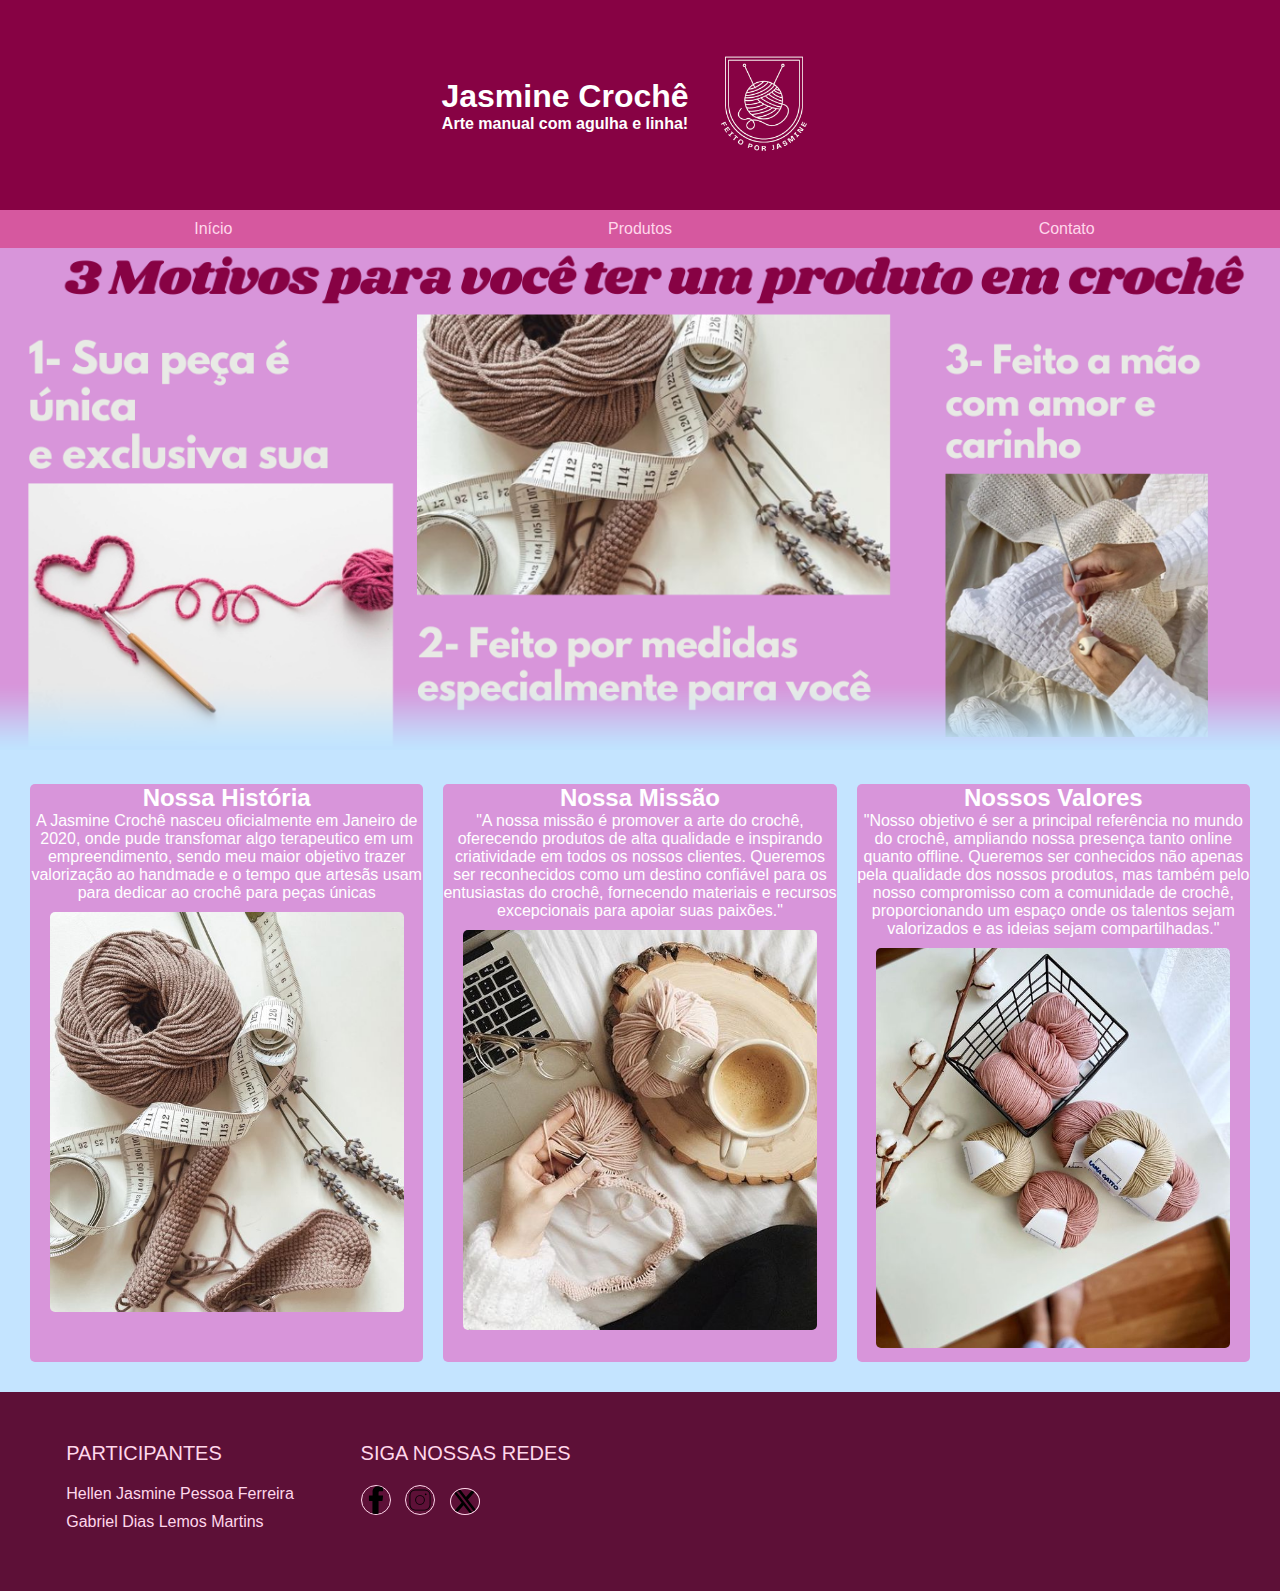
<file: index.html>
<!DOCTYPE html>
<html lang="pt-br">
<head>
    <meta charset="UTF-8">
    <meta name="viewport" content="width=device-width, initial-scale=1.0">
    <link rel="stylesheet" href="./css/styleHome.css">
    <link rel="stylesheet" href="./css/general.css">
    <link rel="stylesheet" href="./css/style.css">
    <link rel="stylesheet" href="./css/index.css">
    <title>Document</title>
</head>
<body>
    <div class="header">
        <header>
            <div>
                <h1>Jasmine Crochê</h1>
                <p>Arte manual com agulha e linha!</p>
            </div>
            <img src="./img/logotipo.png" alt="" width="150">
        </header>

        <nav>
            <a href="./index.html">Início</a>
            <a href="./galery.html">Produtos</a>
            <a href="./contact.html">Contato</a>
        </nav>
    </div>

<section id="row">
    <div class="banner">
        <a href="./galery.html"><img src="./img/banner0.png" alt="banner"></a>
    </div>
        <main>
            <div class="box">
                <h2>Nossa História</h2>
                <p>A Jasmine Crochê nasceu oficialmente em Janeiro de 2020, onde pude transfomar algo terapeutico em um empreendimento, sendo meu maior objetivo trazer valorização ao handmade e o tempo que artesãs usam para dedicar ao crochê para peças únicas</p>
                <img src="./img/img-home01.jpg" alt="about1" class="aboutImg">
            </div>
            <div class="box">
                <h2>Nossa Missão</h2>
                <p>"A nossa missão é promover a arte do crochê, oferecendo produtos de alta qualidade e inspirando criatividade em todos os nossos clientes. Queremos ser reconhecidos como um destino confiável para os entusiastas do crochê, fornecendo materiais e recursos excepcionais para apoiar suas paixões."
                </p>
                <img src="./img/img-home02.jpg" alt="about2" class="aboutImg">
            </div>
            <div class="box">
                <h2>Nossos Valores</h2>
                <p>"Nosso objetivo é ser a principal referência no mundo do crochê, ampliando nossa presença tanto online quanto offline. Queremos ser conhecidos não apenas pela qualidade dos nossos produtos, mas também pelo nosso compromisso com a comunidade de crochê, proporcionando um espaço onde os talentos sejam valorizados e as ideias sejam compartilhadas."
                </p>
                <img src="./img/img-home03.jpg" alt="about3" class="aboutImg">
            </div>

        </main>
    </section>

    <footer>
        <div class="container-footer">
            <div class="footer-row">
                <div class="footer-column">
                    <h4>Participantes</h4>
                    <ul>
                        <li> Hellen Jasmine Pessoa Ferreira</li>
                        <li> Gabriel Dias Lemos Martins</li>
                    </ul>
                </div>
                <div class="footer-column">
                    <h4>SIGA NOSSAS REDES</h4>
                    <div class="social-media">
                        <a href="https://www.facebook.com/" target="_blank"> <img src="./img/fb.svg" alt="facebook"> </a>
                        <a href="https://www.instagram.com/" target="_blank"> <img src="./img/insta.svg" alt="instagram"> </a>
                        <a href="https://twitter.com/home" target="_blank"> <img src="./img/xtwt.svg" alt="x/twitter"> </a>
                    </div>
                </div>
            </div>
        </div>
    </footer>
</body>
</html>
</file>
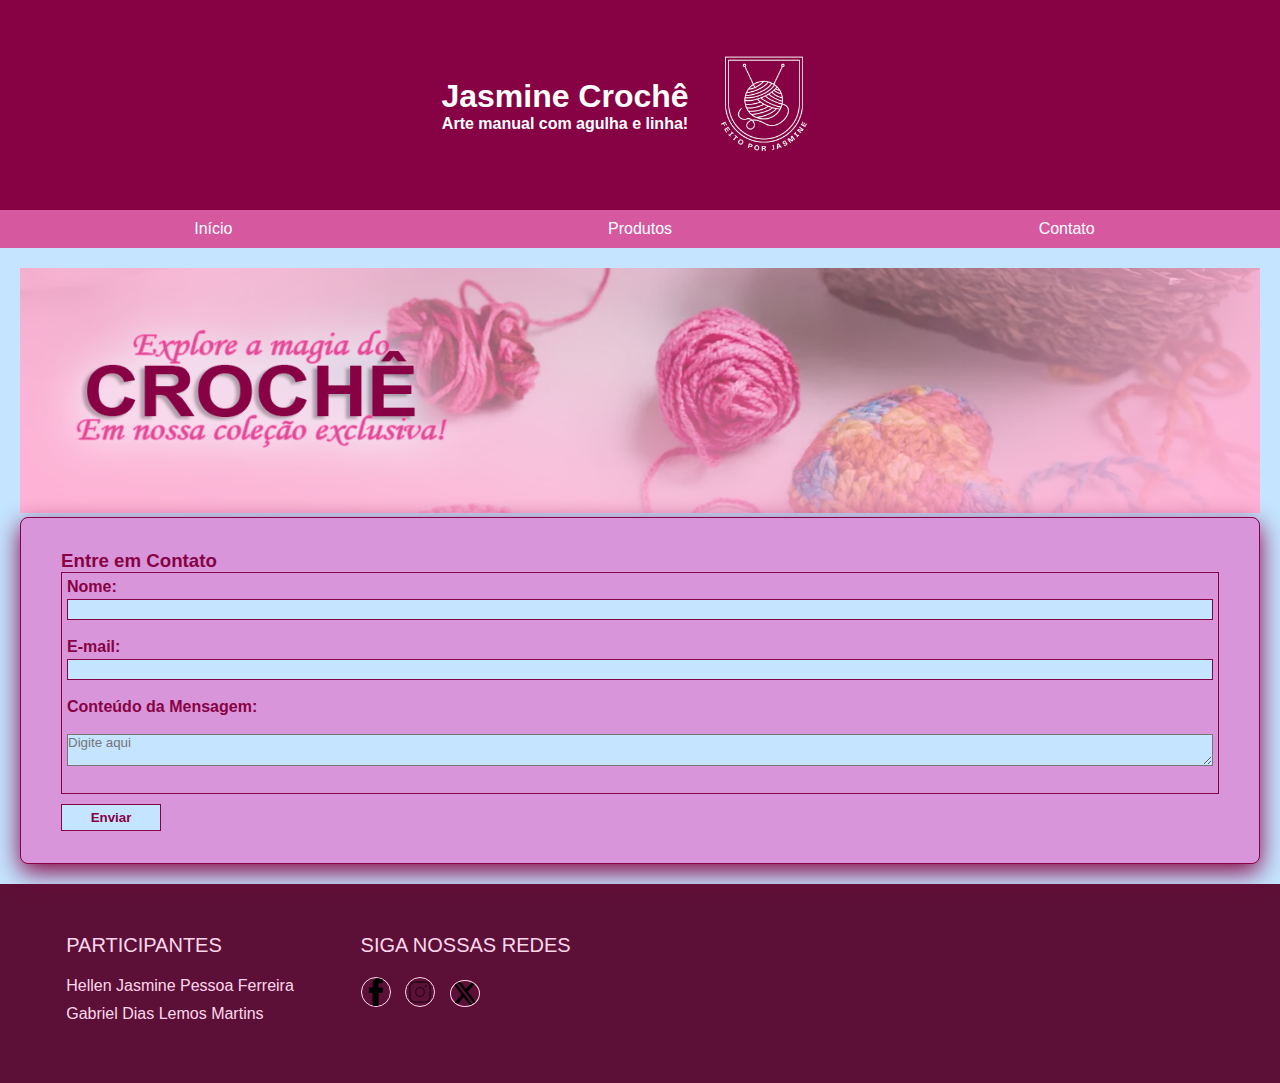
<file: contact.html>
<!DOCTYPE html>
<html lang="pt-BR">
<head>
    <meta charset="UTF-8">
    <meta name="viewport" content="width=device-width, initial-scale=1.0">
    <link rel="stylesheet" href="./css/general.css">
    <link rel="stylesheet" href="./css/style.css">
    <link rel="stylesheet" href="./css/contact.css">
    <link rel="stylesheet" href="./css/styleHome.css">
    <title>Contato</title>
</head>
<body>
    <div class="header">
        <header>
            <div>
                <h1>Jasmine Crochê</h1>
                <p>Arte manual com agulha e linha!</p>
            </div>
            <img src="./img/logotipo.png" alt="" width="150">
        </header>

        <nav>
            <a href="./index.html">Início</a>
            <a href="./galery.html">Produtos</a>
            <a href="./contact.html">Contato</a>
        </nav>
    </div>

    <main>
        <div class="banner">
            <a href="./galery.html"><img src="./img/banner3.png" alt="banner"></a>
        </div>
        <div class="form">
            <form method="post" action="msg_enviada.html">
                <h3>Entre em Contato</h3>
                <fieldset>
                    <legend></legend>
                    <label for="nome">Nome:</label>
                    <input type="text" id="name" minlength="2" maxlength="50" required><br>
                    <label for="email">E-mail:</label>
                    <input type="email" id="email" required><br>
                    <label for="msg">Conteúdo da Mensagem:</label><br>
                        <textarea id="info" name="msg" placeholder="Digite aqui" required></textarea><br>
                </fieldset>
                <button type="submit">Enviar</button>
            </form>
        </div>
    </main>


    <footer>
        <div class="container-footer">
            <div class="footer-row">
                <div class="footer-column">
                    <h4>Participantes</h4>
                    <ul>
                        <li> Hellen Jasmine Pessoa Ferreira</li>
                        <li> Gabriel Dias Lemos Martins</li>
                    </ul>
                </div>
                <div class="footer-column">
                    <h4>SIGA NOSSAS REDES</h4>
                    <div class="social-media">
                        <a href="https://www.facebook.com/" target="_blank"> <img src="./img/fb.svg" alt="facebook"> </a>
                        <a href="https://www.instagram.com/" target="_blank"> <img src="./img/insta.svg" alt="instagram"> </a>
                        <a href="https://twitter.com/home" target="_blank"> <img src="./img/xtwt.svg" alt="x/twitter"> </a>
                    </div>
                </div>
            </div>
        </div>
    </footer>
</body>
</html>
</file>
<file: css/styleHome.css>
*{
    margin: 0;
    padding: 0;
    box-sizing: border-box;
    font-family: Arial, Helvetica, sans-serif;
}

:root{
    --bg-color:rgb(216, 149, 218);
    --secundary-color:rgb(214, 88, 159);
    --primary-color:rgb(135, 2, 68);
    --third-color:rgb(196, 228, 255);
    --text-color:#fff;
}

body{
    font-family: Arial, Helvetica, sans-serif;
    height: 1000px;
    background-color: var(--third-color);
}

header{
    display: flex;
    background-color:var(--primary-color);
    padding: 30px;
    text-align: center;
    color: var(--text-color);
    font-weight: bold;
    align-items: center;
    justify-content: center;
   
}

nav{
    display: flex; 
    background-color:var(--secundary-color);
}

nav a {
    color: #fff;
    padding: 10px;
    text-decoration: none;
    text-align: center;
}

nav a:hover{
    background-color: azure;
    color: rgb(135, 2, 68);
}


.row{
    display: flex;
    align-items: center;
    margin: 0;
}

main{
    display: flex;
    width: 100%;

}
.box{
    flex: 1;
    width: 10%;
    padding: auto;
    background-color: var(--bg-color);
    margin: 10px;
    border-radius: 5px;
    color: var(--text-color);
    text-align: center;
}
.box img{
    margin-top: 10px;
    margin-bottom: 10px;
    width: 90%;
    
    align-items: center;
    border-radius: 5px;
}

@media screen and (max-width:400px) {
    nav{
        flex-direction: column;
    }
}
</file>
<file: css/general.css>
* {
    margin: 0;
    padding: 0;
    box-sizing: border-box;
    font-family: Arial, Helvetica, sans-serif;
}

body {
    font-family: Arial, Helvetica, sans-serif;
    height: 1000px;
}

/*NAV*/

nav a {
    color: #FFD7EB;
    padding: 10px;
    text-decoration: none;
    text-align: center;
    flex: 1;
}

nav a:hover {
    background-color: #870144;
    color: #FFB2D6;
}

/* BANNER */
.banner img{
    width: 100%;
}

/* FOOTER */
footer {
    background-color: #5D1037;
    padding: 50px 0;
}

.container-footer {
    max-width: 1400px;
    padding: 0 4%;
    margin: auto;
}

.footer-row {
    display: flex;
    flex-wrap: wrap;
}

.footer-column {
    width: 25%;
    padding: 0 15px;
}

.footer-column h4 {
    font-size: 20px;
    color: #FFD7EB;
    margin-bottom: 20px;
    font-weight: 500;
    position: relative;
    text-transform: uppercase;
}

.footer-column ul li {
    margin: 10px 0;
    color: #FFD7EB;
    list-style: none;
}

.footer-column ul li a {
    font-size: 16px;
    text-transform: capitalize;
    color: #FFD7EB;
    text-decoration: none;
    font-weight: 300;
    display: block;
}

.footer-column .social-media a {
    display: inline-flex;
    align-items: center;
    justify-content: center;
    margin: 0 10px 10px 0;
}
.footer-column .social-media a img {
    width: 30px;
    border-radius: 50%;
    border: 1px solid #FFD7EB;
}
.footer-column .social-media a img:hover {
    background-color: #870144;
}

/* Parte da responsividade */
@media (max-width: 800px) {
    .footer-column {
        width: 50%;
        margin-bottom: 30px;
    }
}

@media (max-width:500px) {
    .footer-column {
        width: 100%;
    }

}
</file>
<file: css/style.css>
*{
    margin: 0;
    padding: 0;
    box-sizing: border-box;
    font-family: Arial, Helvetica, sans-serif;
}

:root{
    --bg-color:rgb(216, 149, 218);
    --secundary-color:rgb(214, 88, 159);
    --primary-color:rgb(135, 2, 68);
    --third-color:rgb(196, 228, 255);
    --text-color:#fff;
}


.galery{
    display: flex;
    z-index: 1;
    margin-top: 5px;
    flex-wrap: wrap;
}
.item-galery{
    box-shadow: 0px 0px 10px #aaa;
    padding: 5px;
    border-radius: 5px;
    color: var(--primary-color);
    margin: 10px;
    background-color: var(--text-color);
    align-items: center;
    position: relative;
    text-align: center;
    font-size: 14px;
    width: 160px;
}
.item-galery:hover {
    cursor: pointer;
    transform: scale(1.03);
    box-shadow: 0px 0px 20px var(--secundary-color);
}
.item-galery img{
    width: 150px;
    height: 150px;
    object-fit: cover;
    display: flex;
    text-align: center;
    border-radius: 5px;
    
    
}

main {
    flex: 70%;
    background-color: var(--third-color);
    padding: 20px;

}

@media screen and (max-width:400px) {
    nav{
        flex-direction: column;
    }
}
</file>
<file: css/index.css>
.aboutImg {
    width: 400px;
    height: 400px;
    object-fit: cover;
}
article {
    box-shadow: 0px 0px 10px #DC4C94;
    padding: 5px;
    border-radius: 5px;
    color: var(--text-color);
    margin: 10px;
    background-color: var(--bg-color);
}

article img {
    width: 100%;
    margin-top: 10px;
    margin-bottom: 10px;
    border-radius: 5px;
}

@media (max-width: 800px) {
    .aboutImg{
        width: 40vw;
        height: 40vw;
    }
}
@media (max-width: 500px) {
    .aboutImg{
        width: 200px;
        height: 200px;
    }
}
</file>
<file: css/contact.css>
main{
    display: flex;
    flex-direction: column;
}
.form {
    display: flex;
}
form{
    color: var(--primary-color);
    flex: 1 1 20rem;
    padding: 2rem 2.5rem;
    box-shadow: 0 .5rem 1.5rem #870244;
    border: .1rem solid #880245;
    background-color: var(--bg-color);
    border-radius: .5rem;
}
@media (max-width: 800px) {
    form {
            color: var(--primary-color);
            flex: 1 1 10rem;
            padding: 2rem 2.5rem;
            box-shadow: 0 .5rem 1.5rem #870244;
            border: .1rem solid #880245;
            background-color: var(--bg-color);
            border-radius: .5rem;
        }
    .form {
        flex-basis: 48%;
    }

}

@media (max-width: 400px) {
    .form fieldset{
        flex-basis: 98%;
    }
}


input {
    margin-top: 3px;
    padding: 2px;
    background-color: var(--third-color);
    color: var(--secondary-color);
    border: 0.5px solid var(--primary-color);}

fieldset {
    display: flex;
    flex-direction: column;
    padding: 5px;
    color: var(--primary-color);
    background-color: var(--bg-color);
    font-weight: 700;
    border: 0.5px solid var(--primary-color);
}

button {
    color: #870244;
    font-weight: bold;
    background-color: var(--third-color);
    margin-top: 10px;
    padding: 5px;
    width: 100px;
    border: 0.5px solid var(--primary-color);
}

label {
    color: var(--primary-color);
}

textarea {
    margin-bottom: 4px;
    background-color: var(--third-color);
    color: var(--secondary-color);
}
</file>
